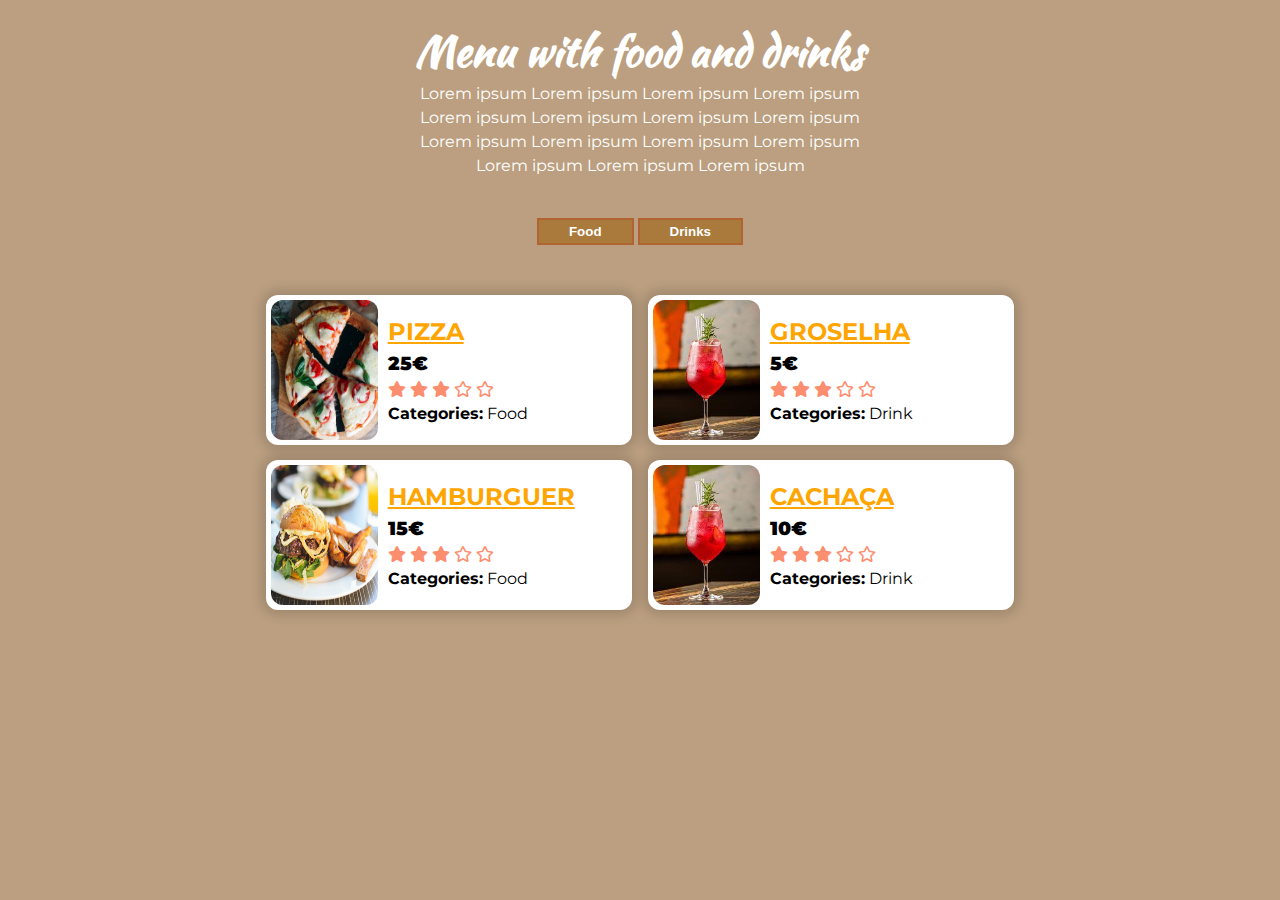
<file: exercicio_1/2548498/index.html>
<!DOCTYPE html>
<html>
<head>
    <meta charset="utf-8">
    <title>Food Menu</title>
    <meta name="viewport" content="width=device-width, initial-scale=1">
    <link rel="stylesheet" href="style.css">
    <link rel="stylesheet" href="https://cdnjs.cloudflare.com/ajax/libs/font-awesome/5.15.1/css/all.min.css"/>
</head>
<body>

<section>
    <div class="container text-center">
        <header class="container">
            <div class="menu-head mb-40">
                <h2> Menu with food and drinks </h2>
                <p>
                    Lorem ipsum Lorem ipsum Lorem ipsum Lorem ipsum Lorem ipsum Lorem ipsum Lorem ipsum Lorem ipsum
                    Lorem
                    ipsum Lorem ipsum Lorem ipsum Lorem ipsum Lorem ipsum Lorem ipsum Lorem ipsum
                </p>
            </div>

            <nav class="mb-40">
                <button class="nav-button">Food</button>
                <button class="nav-button">Drinks</button>
            </nav>
        </header>

        <div id="items">
            <div class="item">
                <div class="item-img">
                    <img src="foods/food1.jpg">
                </div>
                <div class="item-content">
                    <h2>Pizza</h2>
                    <h3><b>25€</b></h3>
                    <div class="rating">
                        <i class="fas fa-star"></i>
                        <i class="fas fa-star"></i>
                        <i class="fas fa-star"></i>
                        <i class="far fa-star"></i>
                        <i class="far fa-star"></i>
                    </div>
                    <div>
                        <b>Categories:</b> <span class="categories">Food</span>
                    </div>
                </div>
            </div>

            <div class="item">
                <div class="item-img">
                    <img src="foods/drink1.jpg">
                </div>
                <div class="item-content">
                    <h2>Groselha</h2>
                    <h3><b>5€</b></h3>
                    <div class="rating">
                        <i class="fas fa-star"></i>
                        <i class="fas fa-star"></i>
                        <i class="fas fa-star"></i>
                        <i class="far fa-star"></i>
                        <i class="far fa-star"></i>
                    </div>
                    <div>
                        <b>Categories:</b> <span class="categories">Drink</span>
                    </div>
                </div>
            </div>

            <div class="item">
                <div class="item-img">
                    <img src="foods/food2.jpg">
                </div>
                <div class="item-content">
                    <h2>Hamburguer</h2>
                    <h3><b>15€</b></h3>
                    <div class="rating">
                        <i class="fas fa-star"></i>
                        <i class="fas fa-star"></i>
                        <i class="fas fa-star"></i>
                        <i class="far fa-star"></i>
                        <i class="far fa-star"></i>
                    </div>
                    <div>
                        <b>Categories:</b> <span class="categories">Food</span>
                    </div>
                </div>
            </div>



            <div class="item">
                <div class="item-img">
                    <img src="foods/drink1.jpg">
                </div>
                <div class="item-content">
                    <h2>Cachaça</h2>
                    <h3><b>10€</b></h3>
                    <div class="rating">
                        <i class="fas fa-star"></i>
                        <i class="fas fa-star"></i>
                        <i class="fas fa-star"></i>
                        <i class="far fa-star"></i>
                        <i class="far fa-star"></i>
                    </div>
                    <div>
                        <b>Categories:</b> <span class="categories">Drink</span>
                    </div>
                </div>
            </div>

        </div>

    </div>
</section>

<!-- Guidelines:
 <section>
    Container
        div header
            ?
            ?
        div buttons
            ?
            ?
        items
            ?
                div img
                    img
                div item content
                    name
                    price
                    rating
                        <i class="fas fa-star"></i>
                        <i class="far fa-star"></i>
                    category

 -->

</body>
</html>
</file>
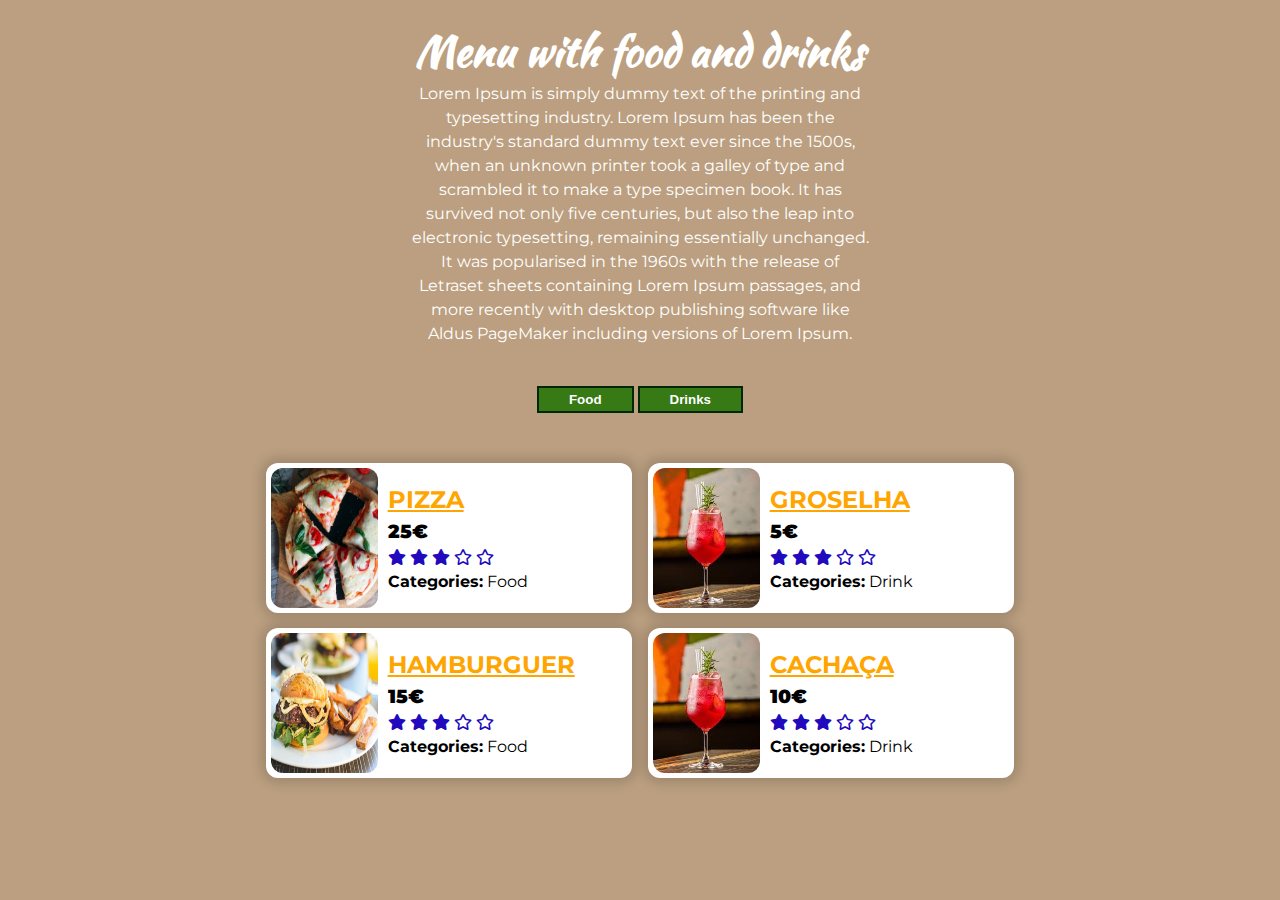
<file: exercicio_1_MiguelCarvalho/exercicio/index.html>
<!DOCTYPE html>
<html>
<head>
    <meta charset="utf-8">
    <title>Food Menu</title>
    <meta name="viewport" content="width=device-width, initial-scale=1">
    <link rel="stylesheet" href="style.css">
    <link rel="stylesheet" href="https://cdnjs.cloudflare.com/ajax/libs/font-awesome/5.15.1/css/all.min.css" />
</head>
<body>

<!-- 
 -->

 <section>
    <div class="container text-center">
        <header class="container">
            <div class="menu-head mb-40">
                <h2> Menu with food and drinks </h2>
                <p>
                    Lorem Ipsum is simply dummy text of the printing and typesetting industry.
                    Lorem Ipsum has been the industry's standard dummy text ever since the 1500s,
                    when an unknown printer took a galley of type and scrambled it to make a type specimen book.
                    It has survived not only five centuries, but also the leap into electronic typesetting, 
                    remaining essentially unchanged. It was popularised in the 1960s with the release of 
                    Letraset sheets containing Lorem Ipsum passages, and more recently with desktop publishing 
                    software like Aldus PageMaker including versions of Lorem Ipsum.
                </p>
            </div>

            <nav class="mb-40">
                <button class="nav-button">Food</button>
                <button class="nav-button">Drinks</button>
            </nav>
        </header>

        <div id="items">
            <div class="item">
                <div class="item-img">
                    <img src="foods/food1.jpg">
                </div>
                <div class="item-content">
                    <h2>Pizza</h2>
                    <h3><b>25€</b></h3>
                    <div class="rating">
                        <i class="fas fa-star"></i>
                        <i class="fas fa-star"></i>
                        <i class="fas fa-star"></i>
                        <i class="far fa-star"></i>
                        <i class="far fa-star"></i>
                    </div>
                    <div>
                        <b>Categories:</b> <span class="categories">Food</span>
                    </div>
                </div>
            </div>

            <div class="item">
                <div class="item-img">
                    <img src="foods/drink1.jpg">
                </div>
                <div class="item-content">
                    <h2>Groselha</h2>
                    <h3><b>5€</b></h3>
                    <div class="rating">
                        <i class="fas fa-star"></i>
                        <i class="fas fa-star"></i>
                        <i class="fas fa-star"></i>
                        <i class="far fa-star"></i>
                        <i class="far fa-star"></i>
                    </div>
                    <div>
                        <b>Categories:</b> <span class="categories">Drink</span>
                    </div>
                </div>
            </div>

            <div class="item">
                <div class="item-img">
                    <img src="foods/food2.jpg">
                </div>
                <div class="item-content">
                    <h2>Hamburguer</h2>
                    <h3><b>15€</b></h3>
                    <div class="rating">
                        <i class="fas fa-star"></i>
                        <i class="fas fa-star"></i>
                        <i class="fas fa-star"></i>
                        <i class="far fa-star"></i>
                        <i class="far fa-star"></i>
                    </div>
                    <div>
                        <b>Categories:</b> <span class="categories">Food</span>
                    </div>
                </div>
            </div>



            <div class="item">
                <div class="item-img">
                    <img src="foods/drink1.jpg">
                </div>
                <div class="item-content">
                    <h2>Cachaça</h2>
                    <h3><b>10€</b></h3>
                    <div class="rating">
                        <i class="fas fa-star"></i>
                        <i class="fas fa-star"></i>
                        <i class="fas fa-star"></i>
                        <i class="far fa-star"></i>
                        <i class="far fa-star"></i>
                    </div>
                    <div>
                        <b>Categories:</b> <span class="categories">Drink</span>
                    </div>
                </div>
            </div>

        </div>

    </div>
</section>


</body>
</html>
</file>
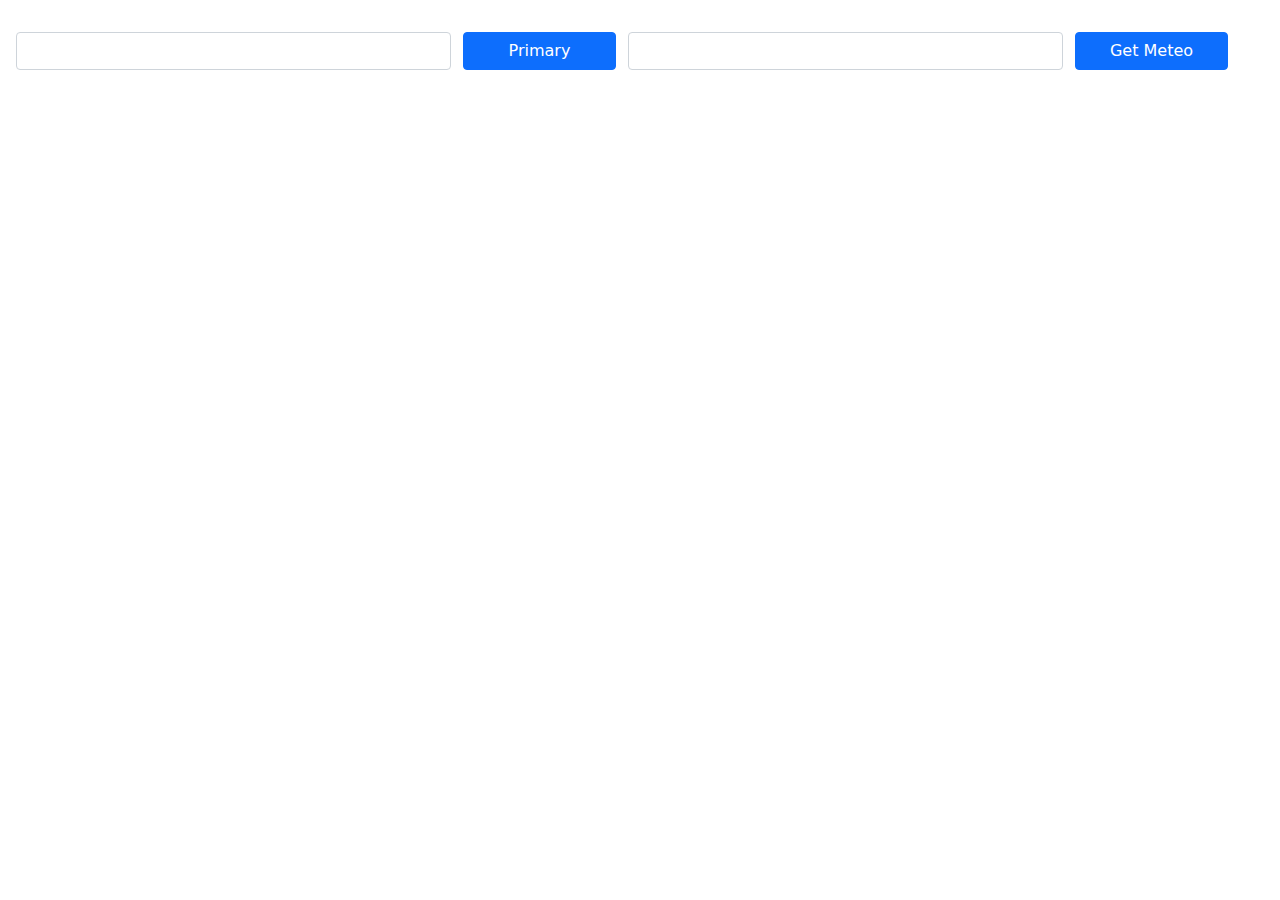
<file: exercicio_3/exercicio/index.html>
<!DOCTYPE html>
<html>
<head>
    <meta charset="utf-8">
    <title>API Exercicio</title>
    <meta name="viewport" content="width=device-width, initial-scale=1">
    <link rel="stylesheet" href="style.css">
    <link rel="stylesheet" href="https://cdnjs.cloudflare.com/ajax/libs/font-awesome/5.15.1/css/all.min.css"/>
    <link rel="stylesheet" href="bootstrap/css/bootstrap.css"/>
    <script src="bootstrap/js/bootstrap.js"></script>
    <script src="jquery/jquery-3.6.0.min.js"></script>
</head>
<body>


<section class="menu">
    <div class="menu-container">
        <div class="row">
            <div class="row col-6">
                <div class="form-group col-9">
                    <input type="text" class="form-control" id="imageSearchID" name="imageSearch">
                </div>
                <button onclick="requestFlickrApi()" type="button" class="btn btn-primary col-3">Primary</button>

            </div>
            <div class="row col-6">
                <div class="form-group col-9">
                    <input type="text" class="form-control" id="inputMeteoID" name="meteo">
                </div>
                <button onclick="requestMeteoApi()" type="button" class="btn btn-primary col-3">Get Meteo</button>
            </div>
        </div>

        <div class="row">
            <div class="col-6">
                <div id="photosContainer">

                </div>
            </div>
            <div class="col-6">
                <div id="meteoContainer">

                </div>
            </div>
        </div>
    </div>
</section>

</body>

<script src="script.js"></script>

</html>
</file>
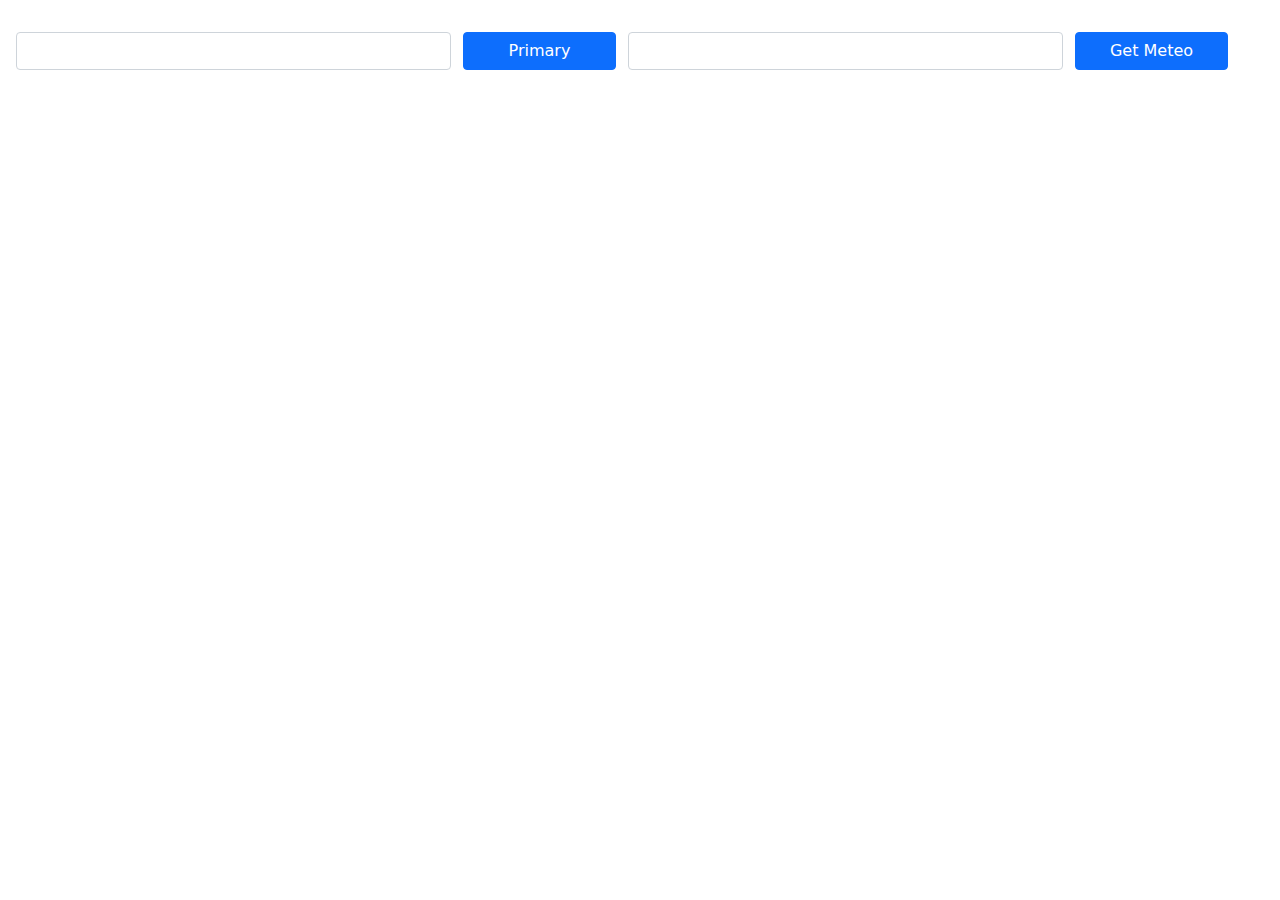
<file: exercicio_3/exercicio_3/index.html>
<!DOCTYPE html>
<html>
<head>
    <meta charset="utf-8">
    <title>API Exercicio</title>
    <meta name="viewport" content="width=device-width, initial-scale=1">
    <link rel="stylesheet" href="style.css">
    <link rel="stylesheet" href="https://cdnjs.cloudflare.com/ajax/libs/font-awesome/5.15.1/css/all.min.css"/>
    <link rel="stylesheet" href="bootstrap/css/bootstrap.css"/>
    <script src="bootstrap/js/bootstrap.js"></script>
    <script src="jquery/jquery-3.6.0.min.js"></script>
</head>
<body>


<section class="menu">
    <div class="menu-container">
        <div class="row">
            <div class="row col-6">
                <div class="form-group col-9">
                    <input type="text" class="form-control" id="imageSearchID" name="imageSearch">
                </div>
                <button onclick="requestFlickrApi()" type="button" class="btn btn-primary col-3">Primary</button>
                <div id="photosContainer">

                </div>
            </div>
            <div class="row col-6">
                <div class="form-group col-9">
                    <input type="text" class="form-control" id="inputMeteoID" name="meteo">
                </div>
                <button onclick="requestMeteoApi()" type="button" class="btn btn-primary col-3">Get Meteo</button>
                <div id="meteoContainer">

                </div>
            </div>
        </div>
    </div>
</section>

</body>

<script src="script.js"></script>

</html>
</file>
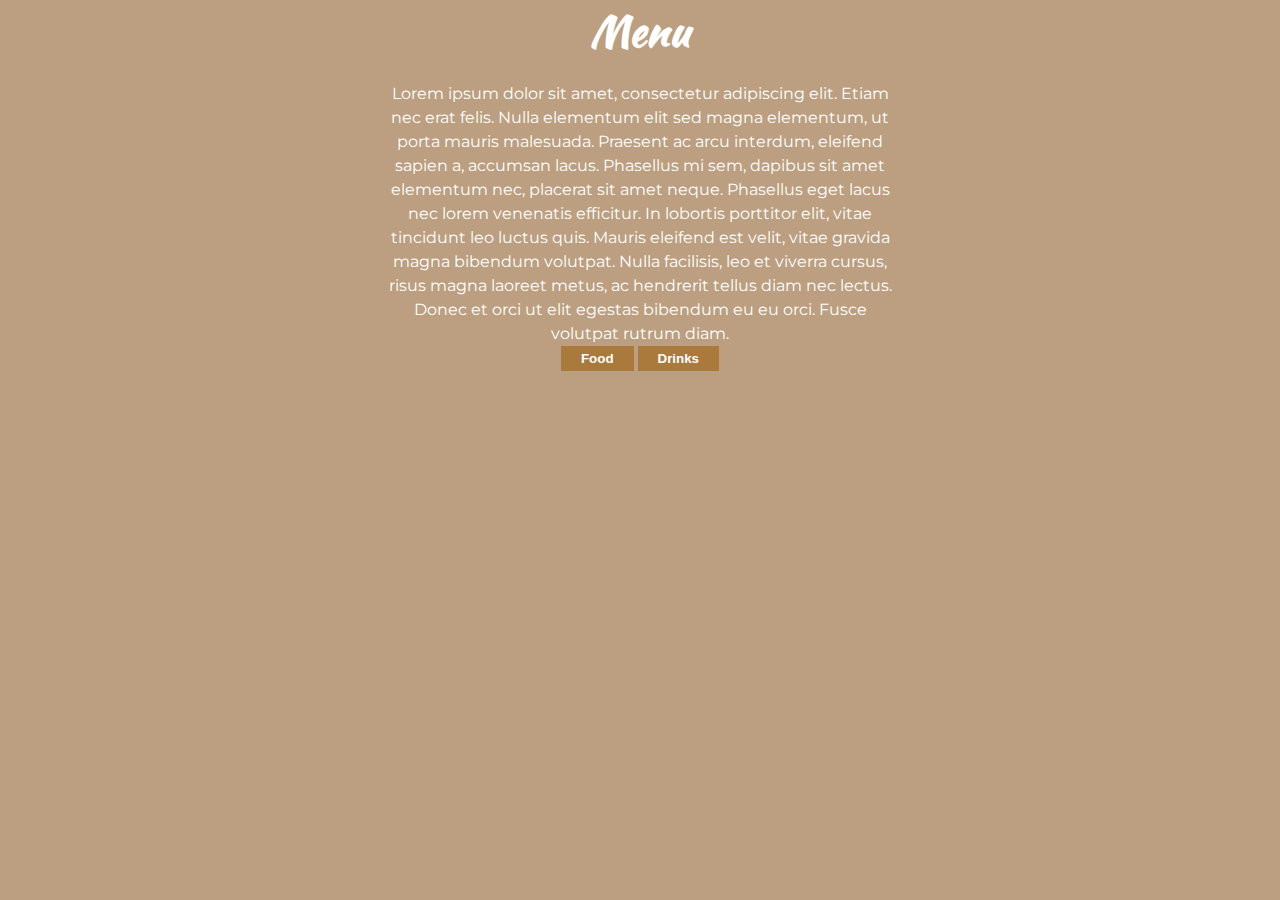
<file: exercicio_1/22319_exercicio1/exercicio/index.html>
<!DOCTYPE html>
<html>
<head>
    <meta charset="utf-8">
    <title>Food Menu</title>
    <meta name="viewport" content="width=device-width, initial-scale=1">
    <link rel="stylesheet" href="style.css">
    <link rel="stylesheet" href="https://cdnjs.cloudflare.com/ajax/libs/font-awesome/5.15.1/css/all.min.css" />
</head>
<body>

<!-- Guidelines:
     -->
 <section>
        <div class="menu-head">
            <h2 class="text-center">Menu</h2>
        </div>
        <div class="container text-center">
            Lorem ipsum dolor sit amet, consectetur adipiscing elit. Etiam nec erat felis. Nulla elementum elit sed magna elementum, ut porta mauris malesuada. Praesent ac arcu interdum, eleifend sapien a, accumsan lacus. Phasellus mi sem, dapibus sit amet elementum nec, placerat sit amet neque. Phasellus eget lacus nec lorem venenatis efficitur. In lobortis porttitor elit, vitae tincidunt leo luctus quis. Mauris eleifend est velit, vitae gravida magna bibendum volutpat. Nulla facilisis, leo et viverra cursus, risus magna laoreet metus, ac hendrerit tellus diam nec lectus. Donec et orci ut elit egestas bibendum eu eu orci. Fusce volutpat rutrum diam.
        
        <div>
            <button class="nav-button">Food</button>
            <button class="nav-button">Drinks</button>
        </div>

    </div>
       
 </section>


</body>
</html>
</file>
<file: exercicio_1/2548498/style.css>
@import url('https://fonts.googleapis.com/css2?family=Kaushan+Script&family=Montserrat:wght@200;300;400;500;600;700;800;900&display=swap');

* {
    padding: 0;
    margin: 0;
    box-sizing: border-box;
}

body {
    line-height: 1.5;
    font-family: 'Montserrat', sans-serif;
    background-color: #bb9f80;
    color: #fff;
}

.mb-40 {
    margin-bottom: 40px;
}

.menu-head h2 {
    font-family: 'Kaushan Script', cursive;
    font-size: 2.6rem;
}

.container {
    margin: 20px 20%;
}

.text-center {
    text-align: center;
}

.nav-button {
    padding: 4px 30px;
    color: white;
    background-color: #a97a3c;
    border: 2px solid #af6431;
    font-weight: bold;
}

#items {
    padding: 2px;
}

.item {
    text-align: left;
    background-color: white;
    width: 48%;
    color: black;
    padding: 5px;
    display: flex;
    border-radius: 12px;
    box-shadow: 0 0 12px 5px rgb(0 0 0 / 15%);
    float: left;
    margin:1%;
    height: 150px;
}

.item .item-img {
    width: 30%;
    overflow: hidden;
    border-radius: 12px;
}

.item-img img {
    height: 100%;
    width: 100%;
}

.item .item-content {
    width: 70%;
    padding-left:10px;
    margin: auto;
}

.item-content h2{
    color: orange;
    text-decoration: underline;
    text-transform: uppercase;
}

.item-content .rating{
    color: #fc8e70;
}
</file>
<file: exercicio_1_MiguelCarvalho/exercicio/style.css>
@import url('https://fonts.googleapis.com/css2?family=Kaushan+Script&family=Montserrat:wght@200;300;400;500;600;700;800;900&display=swap');

* {
    padding: 0;
    margin: 0;
    box-sizing: border-box;
}

body {
    line-height: 1.5;
    font-family: 'Montserrat', sans-serif;
    background-color: #bb9f80;
    color: #fff;
}

.mb-40 {
    margin-bottom: 40px;
}

.menu-head h2 {
    font-family: 'Kaushan Script', cursive;
    font-size: 2.6rem;
}

.container {
    margin: 20px 20%;
}

.text-center {
    text-align: center;
}

.nav-button {
    padding: 4px 30px;
    color: white;
    background-color: #367915;
    border: 2px solid #012707;
    font-weight: bold;
}

#items {
    padding: 2px;
}

.item {
    text-align: left;
    background-color: white;
    width: 48%;
    color: black;
    padding: 5px;
    display: flex;
    border-radius: 12px;
    box-shadow: 0 0 12px 5px rgb(0 0 0 / 15%);
    float: left;
    margin:1%;
    height: 150px;
}

.item .item-img {
    width: 30%;
    overflow: hidden;
    border-radius: 12px;
}

.item-img img {
    height: 100%;
    width: 100%;
}

.item .item-content {
    width: 70%;
    padding-left:10px;
    margin: auto;
}

.item-content h2{
    color: orange;
    text-decoration: underline;
    text-transform: uppercase;
}

.item-content .rating{
    color: #2109bd;
}
</file>
<file: exercicio_3/exercicio/style.css>
@import url('https://fonts.googleapis.com/css2?family=Inter:wght@200;300;400;500;600;700;800;900&family=Kaushan+Script&family=Montserrat:wght@200;300;400;500;600;700;800;900&display=swap');

:root{
    --Inter: 'Inter', sans-serif;
    --Kaushan: 'Kaushan Script', cursive;
    --Mont: 'Montserrat', sans-serif;
}

td {
    border: 3px solid black;
    padding: 10px 20px;
}

body{
    line-height: 1.5;
    font-family: 'Montserrat', sans-serif;
    background-color: #bb9f80;
    color: #fff;
}
.menu{
    margin: 2rem 0;
}
.menu-container{
    max-width: 1280px;
    margin: 0 auto;
    padding: 0 1rem;
}
img{
    width: 100%;
    display: block;
}
.menu-head{
    text-align: center;
}
.menu-head h2{
    font-family: 'Kaushan Script', cursive;
    font-size: 2.6rem;
}
.menu-head p{
    font-weight: 300;
    padding: 1.8rem 0;
}
.menu-btns{
    padding: 0.6rem 0;
    display: flex;
    justify-content: center;
}
.menu-btn{
    font-family: 'Inter', sans-serif;;
    text-transform: uppercase;
    font-size: 1.1rem;
    font-weight: 600;
    background: none;
    border: none;
    color: white;
    display: block;
    margin: 0 1rem;
    cursor: pointer;
    outline: 0;
    transition: opacity 0.4s ease-out;
}
.menu-btn:hover{
    opacity: 0.8;
}
.active-btn{
    background-color: burlywood;
    padding: 5px 15px;
}
.food-items{
    margin: 2rem 0;
}
.food-item{
    border-radius: 4px;
    overflow: hidden;
    background: #fff;
    color: #000;
    margin: 0.6rem 0;
    box-shadow: 0 0 16px -4px rgba(0, 0, 0, 0.75);
    animation: fadeIn 2s;
}

.food-img img{
    border-radius: 4px;
}
.food-content{
    padding: 1rem;
}
.food-name{
    font-family: 'Inter', sans-serif;;
    color: #ff9505;
    font-weight: 500;
    text-transform: capitalize;
}
.line{
    width: 100px;
    height: 3px;
    background: #ff9505;
}
.food-price{
    padding: 0.4rem 0;
    font-weight: 600;
    font-size: 1.4rem;
    opacity: 0.8;
}
.rating{
    display: flex;
    list-style: none;
}
.rating .fa-star{
    margin-right: 0.4rem;
    color: #bb9f80;
}
.category{
    padding-top: 0.2rem;
    font-size: 1rem;
    font-weight: 800;
    font-family: 'Inter', sans-serif;;
}
.category span{
    font-weight: 500;
}


.food-item{
    display: grid;
    grid-template-columns: 25% auto;
    align-items: center;
    padding: 1rem;
    column-gap: 1rem;
}
.food-content{
    padding: 0;
}



.menu-head p{
    width: 70%;
    margin-left: auto;
    margin-right: auto;
}



.menu-head p{
    width: 50%;
}
.food-items{
    display: grid;
    grid-template-columns: repeat(2, 1fr);
    column-gap: 2rem;
}
</file>
<file: exercicio_3/exercicio_3/style.css>
@import url('https://fonts.googleapis.com/css2?family=Inter:wght@200;300;400;500;600;700;800;900&family=Kaushan+Script&family=Montserrat:wght@200;300;400;500;600;700;800;900&display=swap');

:root{
    --Inter: 'Inter', sans-serif;
    --Kaushan: 'Kaushan Script', cursive;
    --Mont: 'Montserrat', sans-serif;
}

td {
    border: 3px solid black;
    padding: 10px 20px;
}

body{
    line-height: 1.5;
    font-family: 'Montserrat', sans-serif;
    background-color: #bb9f80;
    color: #fff;
}
.menu{
    margin: 2rem 0;
}
.menu-container{
    max-width: 1280px;
    margin: 0 auto;
    padding: 0 1rem;
}
img{
    width: 100%;
    display: block;
}
.menu-head{
    text-align: center;
}
.menu-head h2{
    font-family: 'Kaushan Script', cursive;
    font-size: 2.6rem;
}
.menu-head p{
    font-weight: 300;
    padding: 1.8rem 0;
}
.menu-btns{
    padding: 0.6rem 0;
    display: flex;
    justify-content: center;
}
.menu-btn{
    font-family: 'Inter', sans-serif;;
    text-transform: uppercase;
    font-size: 1.1rem;
    font-weight: 600;
    background: none;
    border: none;
    color: white;
    display: block;
    margin: 0 1rem;
    cursor: pointer;
    outline: 0;
    transition: opacity 0.4s ease-out;
}
.menu-btn:hover{
    opacity: 0.8;
}
.active-btn{
    background-color: burlywood;
    padding: 5px 15px;
}
.food-items{
    margin: 2rem 0;
}
.food-item{
    border-radius: 4px;
    overflow: hidden;
    background: #fff;
    color: #000;
    margin: 0.6rem 0;
    box-shadow: 0 0 16px -4px rgba(0, 0, 0, 0.75);
    animation: fadeIn 2s;
}

.food-img img{
    border-radius: 4px;
}
.food-content{
    padding: 1rem;
}
.food-name{
    font-family: 'Inter', sans-serif;;
    color: #ff9505;
    font-weight: 500;
    text-transform: capitalize;
}
.line{
    width: 100px;
    height: 3px;
    background: #ff9505;
}
.food-price{
    padding: 0.4rem 0;
    font-weight: 600;
    font-size: 1.4rem;
    opacity: 0.8;
}
.rating{
    display: flex;
    list-style: none;
}
.rating .fa-star{
    margin-right: 0.4rem;
    color: #bb9f80;
}
.category{
    padding-top: 0.2rem;
    font-size: 1rem;
    font-weight: 800;
    font-family: 'Inter', sans-serif;;
}
.category span{
    font-weight: 500;
}


.food-item{
    display: grid;
    grid-template-columns: 25% auto;
    align-items: center;
    padding: 1rem;
    column-gap: 1rem;
}
.food-content{
    padding: 0;
}



.menu-head p{
    width: 70%;
    margin-left: auto;
    margin-right: auto;
}



.menu-head p{
    width: 50%;
}
.food-items{
    display: grid;
    grid-template-columns: repeat(2, 1fr);
    column-gap: 2rem;
}
</file>
<file: exercicio_1/22319_exercicio1/exercicio/style.css>
@import url('https://fonts.googleapis.com/css2?family=Kaushan+Script&family=Montserrat:wght@200;300;400;500;600;700;800;900&display=swap');

*{
    padding: 0;
    margin: 0;
    box-sizing: border-box;
}
body{
    line-height: 1.5;
    font-family: 'Montserrat', sans-serif;
    background-color: #bb9f80;
    color: #fff;
}
.menu-head h2{
    font-family: 'Kaushan Script', cursive;
    font-size: 2.6rem;
}
.text-center {
    text-align: center;
}
.container{
    width: 100%;
    padding: 20px 30%;
}
.nav-button{
    padding: 5px 20px;
    background-color: #a97a3c;
    color: white;
    font-weight: bold;
    border: 0;
}
</file>
